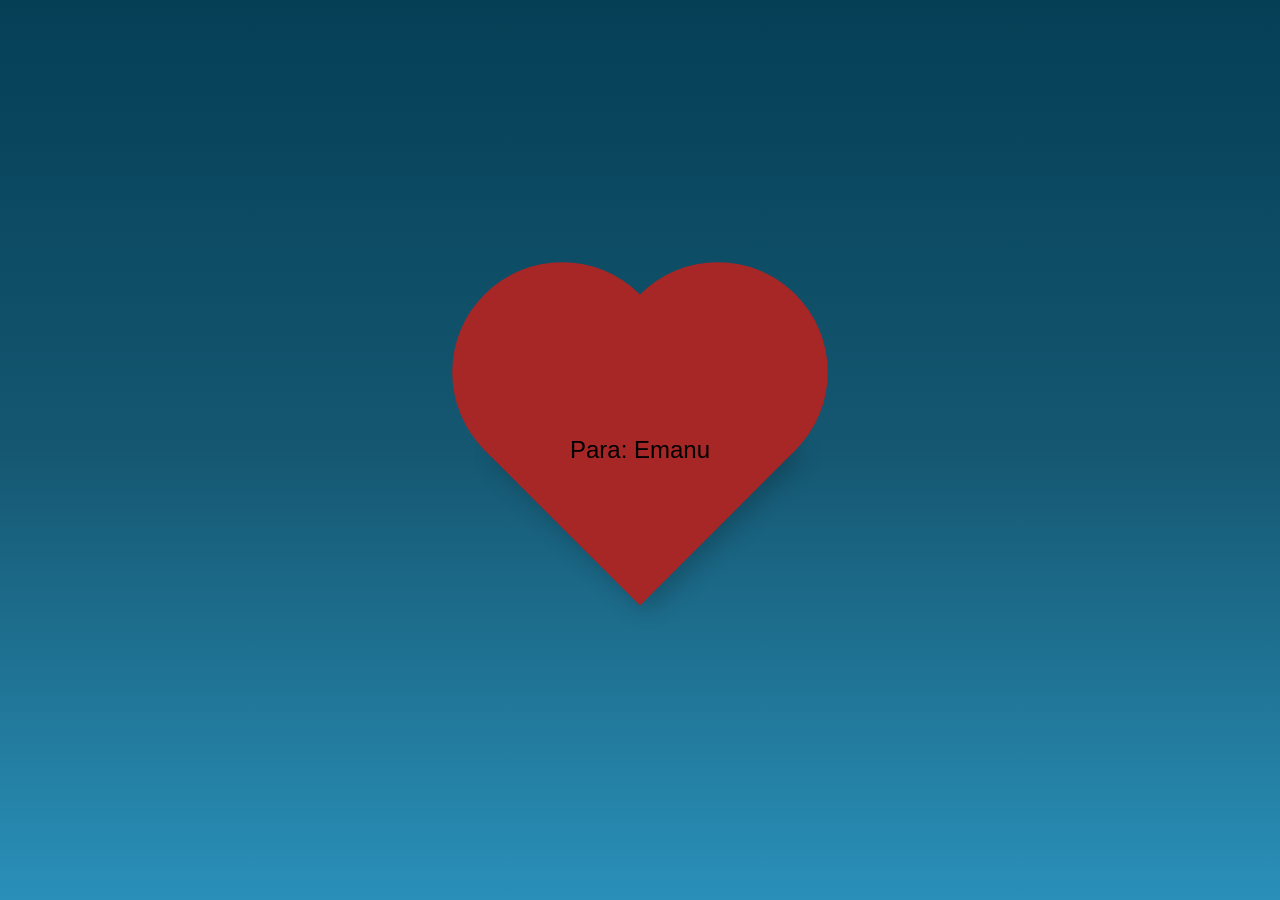
<file: index.html>
<!DOCTYPE html>
<html lang="pt-BR">
<head>
    <meta charset="UTF-8">
    <meta name="viewport" content="width=device-width, initial-scale=1.0">
    <title>Cartinha da Emanu</title>
    <link rel="stylesheet" href="mn.css">
</head>
<body>

    <div class="container//////////////">
        <a href="emu.html" class="heart-card">
            <span>Para: Emanu</span>
        </a>
    </div>

</body>
</html>
</file>
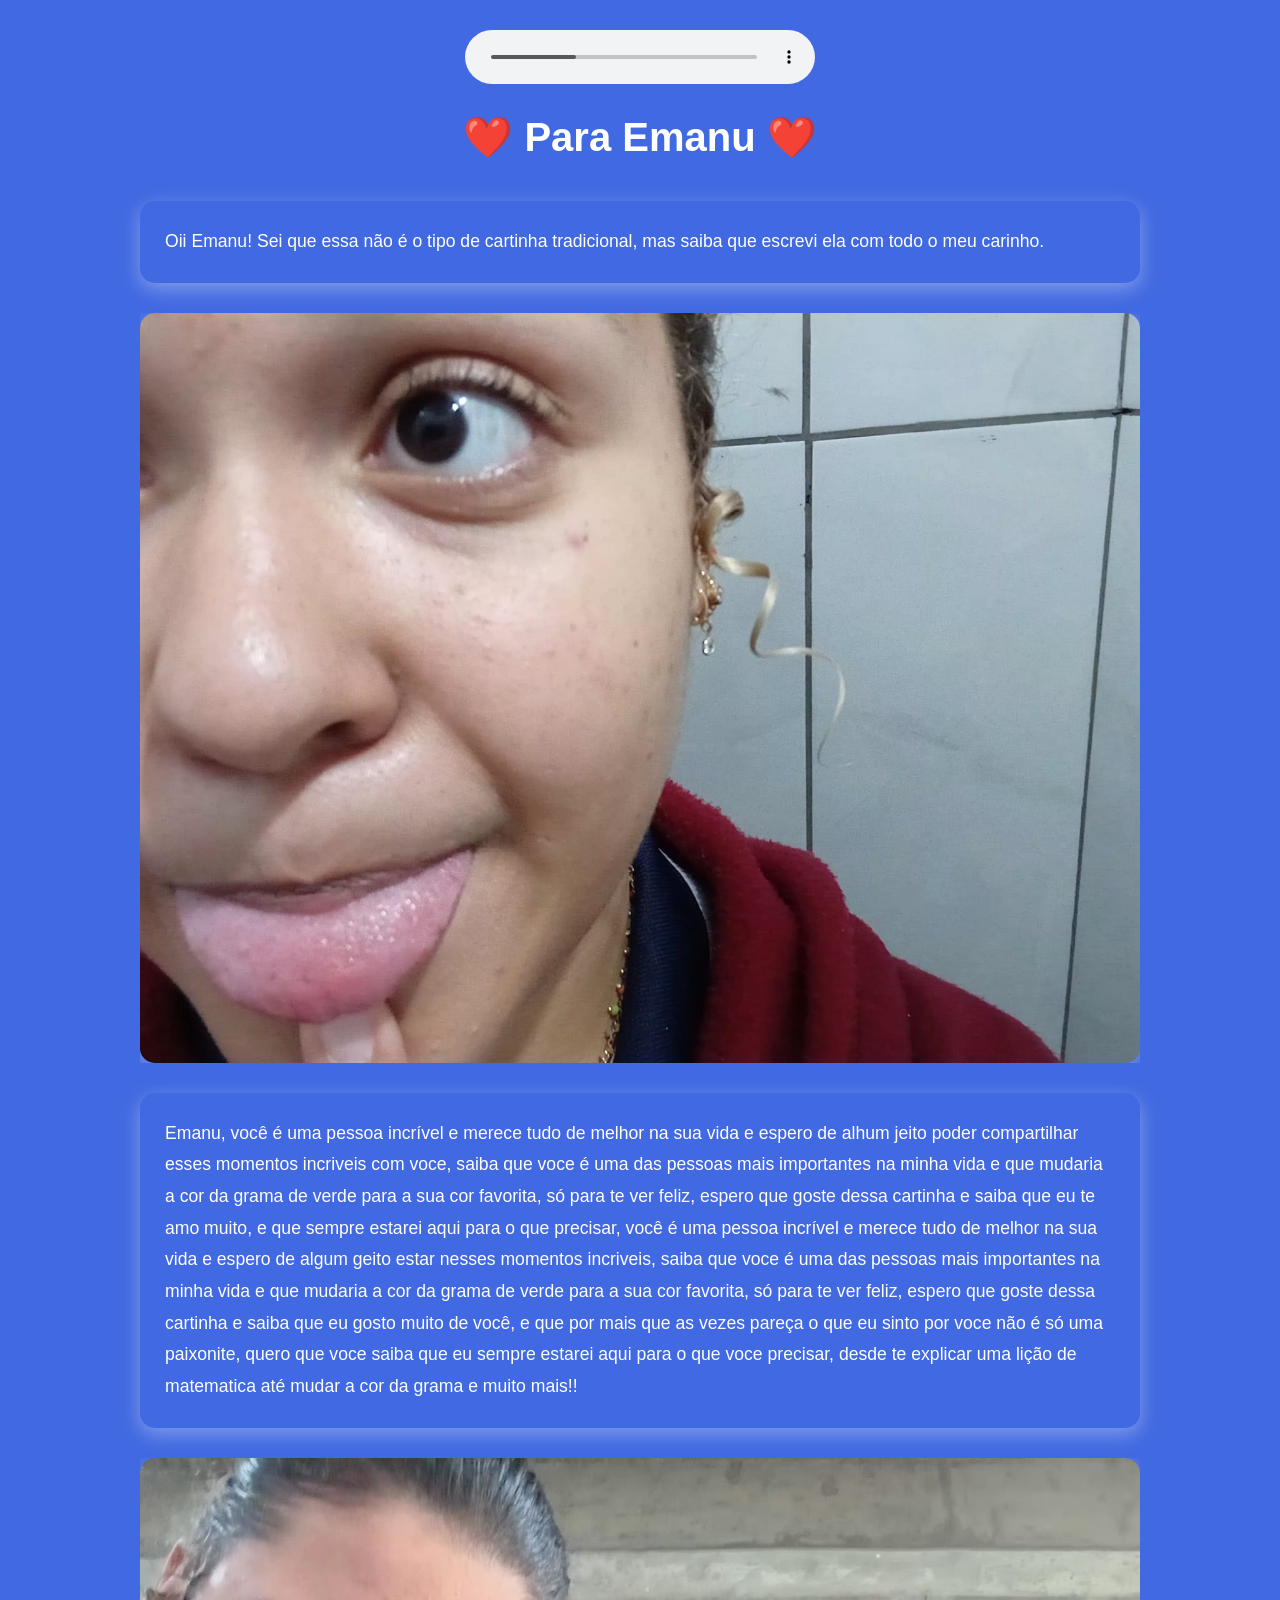
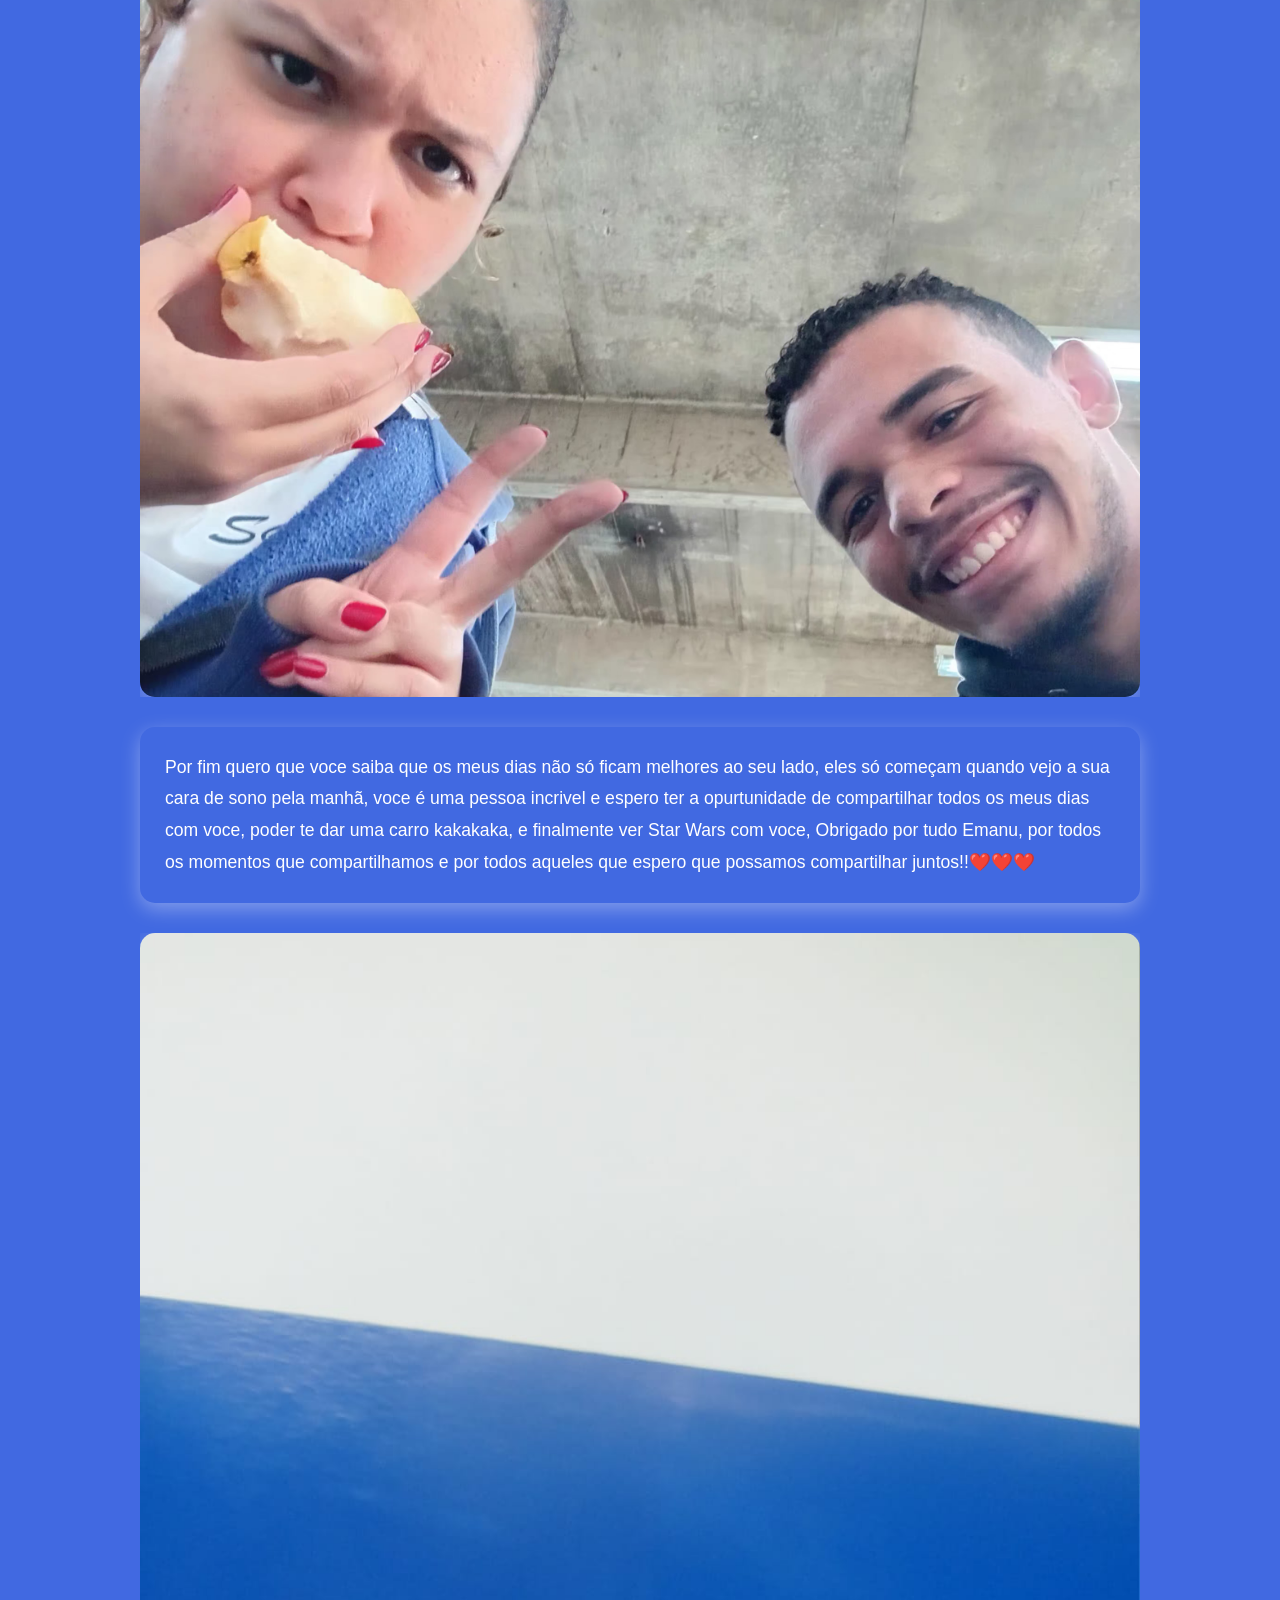
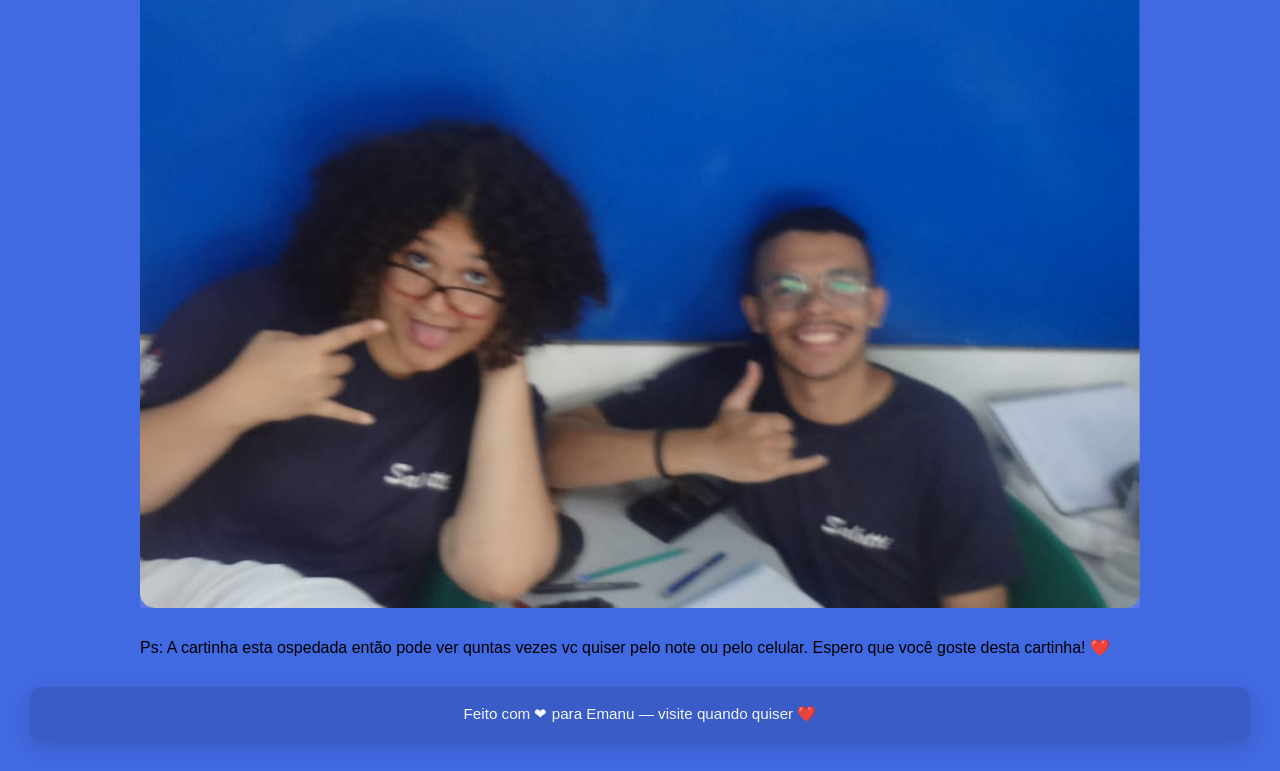
<file: emu.html>
<!DOCTYPE html>
<html lang="pt-BR">
<head>
    <meta charset="UTF-8">
    <meta name="viewport" content="width=device-width, initial-scale=1.0">
    <title>Para Emanu ❤️</title>
    <link rel="stylesheet" href="home.css">
</head>
<body>

    <!-- Música -->
    <div class="music-player">
        <audio autoplay loop controls>
            <source src="musica/Alinhamento.m4a" type="audio/mpeg">
            Seu navegador não suporta áudio.
        </audio>
    </div>

    <main class="container">

        <h1>❤️ Para Emanu ❤️</h1>

        <!-- Caixa de texto 1 -->
        <div class="message-box">
            <p>
                Oii Emanu! Sei que essa não é o tipo de cartinha tradicional, mas saiba que escrevi ela com todo o meu carinho.
            </p>
        </div>

        <!-- Imagem 1 -->
        <div class="image-box">
            <img src="img/Manu1.jpeg" alt="Foto 1">
        </div>

        <!-- Caixa de texto 2 -->
        <div class="message-box">
            <p>
            Emanu, você é uma pessoa incrível e merece tudo de melhor na sua vida e espero de alhum jeito poder compartilhar esses momentos incriveis com voce, saiba que voce é uma das pessoas mais importantes na minha vida e que mudaria a cor da grama de verde para a sua cor favorita, só para te ver feliz, espero que goste dessa cartinha e saiba que eu te amo muito, e que sempre estarei aqui para o que precisar, você é uma pessoa incrível e merece tudo de melhor na sua vida e espero de algum geito estar nesses momentos incriveis, saiba que voce é uma das pessoas mais importantes na minha vida e que mudaria a cor da grama de verde para a sua cor favorita, só para te ver feliz, espero que goste dessa cartinha e saiba que eu gosto muito de você, e que por mais que as vezes pareça o que eu sinto por voce não é só uma paixonite, quero que voce saiba que eu sempre estarei aqui para o que voce precisar, desde te explicar uma lição de matematica até mudar a cor da grama e muito mais!!
            </p>
        </div>

        <!-- Imagem 2 -->
        <div class="image-box">
            <img src="img/Manu2.jpg" alt="Foto 2">
        </div>

        <!-- Caixa de texto 3 -->
        <div class="message-box">
            <p>
            Por fim quero que voce saiba que os meus dias não só ficam melhores ao seu lado, eles só começam quando vejo a sua cara de sono pela manhã, voce é uma pessoa incrivel e espero ter a opurtunidade de compartilhar todos os meus dias com voce, poder te dar uma carro kakakaka, e finalmente ver Star Wars com voce, Obrigado por tudo Emanu, por todos os momentos que compartilhamos e por todos aqueles que espero que possamos compartilhar juntos!!❤️❤️❤️
            </p>
        </div>

        <!-- Imagem 3 -->
        <div class="image-box">
            <img src="img/Manu3.jpeg" alt="Foto 3">
        </div>

         <div><p>
            Ps: A cartinha esta ospedada então pode ver quntas vezes vc quiser pelo note ou pelo celular. Espero que você goste desta cartinha!  ❤️
            </p>
        </div>
            

    </main>

        <footer class="site-footer">
            <div class="container">
                <p>Feito com ❤ para Emanu — visite quando quiser ❤️</p>
            </div>
        </footer>

    </body>
</html>
</file>
<file: mn.css>
*{
    margin: 0;
    padding: 0;
    box-sizing: border-box;
}

body{
    height: 100vh;
    display: flex;
    justify-content: center;
    align-items: center;
    background: linear-gradient(
        180deg,
        #043f56 0%,
        #155771 50%,
        #2a90b9 100%
    );
    overflow: hidden;
}

.container{
    display: flex;
    justify-content: center;
    align-items: center;
}

.heart-card{
    position: relative;
    width: 220px;
    height: 220px;
    background: #a72626;
    transform: rotate(-45deg);
    text-decoration: none;
    display: flex;
    justify-content: center;
    align-items: center;
    box-shadow: 0 10px 25px rgba(0,0,0,0.2);
    transition: 0.3s;
}

.heart-card:hover{
    transform: rotate(-45deg) scale(1.05);
}

.heart-card::before,
.heart-card::after{
    content: "";
    position: absolute;
    width: 220px;
    height: 220px;
    background: #a72626;
    border-radius: 50%;
}

.heart-card::before{
    top: -110px;
    left: 0;
}

.heart-card::after{
    left: 110px;
    top: 0;
}

.heart-card span{
    position: absolute;
    transform: rotate(45deg);
    font-size: 24px;
    font-family: Arial, sans-serif;
    color: #000;
    z-index: 10;
    text-align: uppercase;
}
</file>
<file: home.css>
*{
    margin:0;
    padding:0;
    box-sizing:border-box;
    font-family: Arial, Helvetica, sans-serif;
}

body{
    background: #4169E1; /* Azul Royal */
    min-height: 100vh;
    padding: 30px;
}

.container{
    max-width: 1000px;
    margin: auto;
}

h1{
    text-align: center;
    color: white;
    margin-bottom: 40px;
    font-size: 2.5rem;
}

.music-player{
    display: flex;
    justify-content: center;
    margin-bottom: 30px;
    
}

audio{
    width: 350px;
}

.message-box{
    background: #4169E1;
    padding: 25px;
    border-radius: 15px;
    margin-bottom: 30px;

    box-shadow:
        0 6px 20px rgba(255, 255, 255, 0.35);

    line-height: 1.8;
    font-size: 1.1rem;
}

.message-box p{
    color: #ffffff;
}

.image-box{
    width: 100%;
    margin-bottom: 30px;
    display: flex;
    justify-content: center;
    align-items: center;
    overflow: hidden;
}

.image-box img{
    width: 100%;
    max-width: 100%;
    height: auto;
    border-radius: 15px;
    box-shadow: 0 6px 20px rgba(241, 234, 234, 0.35);
    display: block;
    object-fit: cover;
}

/* Constrain image width on larger screens so layout stays readable on notebooks */
@media (min-width: 900px) {
    .image-box img{
        max-width: 800px;
    }
}

@media (min-width: 1200px) {
    .image-box img{
        max-width: 1000px;
    }
}

@media (max-width: 768px){

    body{
        padding: 15px;
    }

    h1{
        font-size: 2rem;
    }

    audio{
        width: 100%;
    }

    .message-box{
        font-size: 1rem;
        padding: 18px;
    }
}

/* Footer */
.site-footer{
    background: rgba(0,0,0,0.12);
    margin-top: 30px;
    padding: 18px 0;
    border-radius: 12px;
    text-align: center;
    color: #ffffff;
    box-shadow: 0 6px 20px rgba(0,0,0,0.15);
}

.site-footer .container{
    display: flex;
    align-items: center;
    justify-content: center;
}

.site-footer p{
    font-size: 0.95rem;
    opacity: 0.95;
}

@media (max-width: 480px){
    .site-footer{
        padding: 14px 8px;
        margin-top: 20px;
    }

    .site-footer p{
        font-size: 0.9rem;
    }
}
</file>
